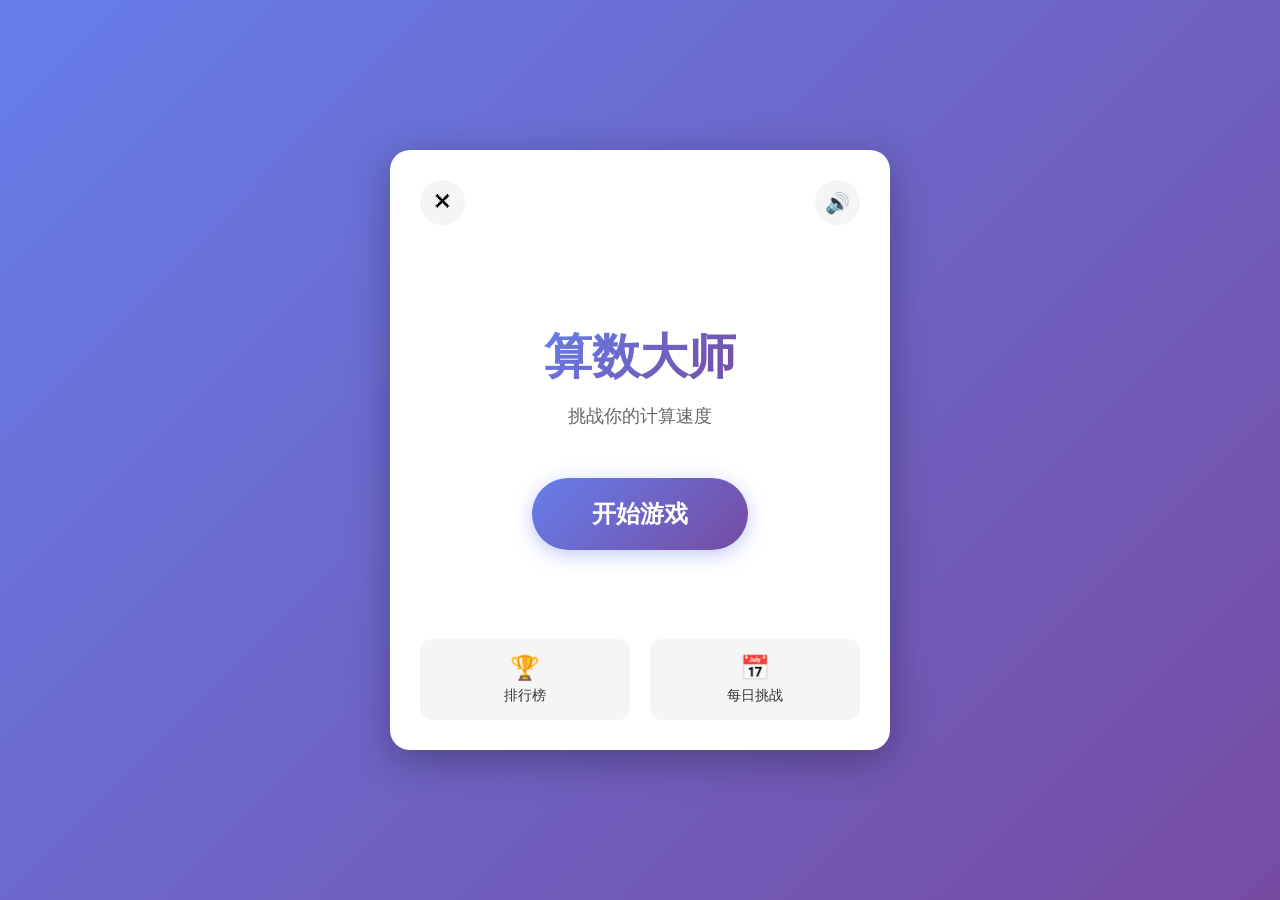
<file: index.html>
<!DOCTYPE html>
<html lang="zh-CN">
<head>
    <meta charset="UTF-8">
    <meta name="viewport" content="width=device-width, initial-scale=1.0">
    <title>算数游戏</title>
    <link rel="stylesheet" href="style.css">
</head>
<body>
    <div class="start-screen" id="startScreen">
        <div class="start-header">
            <button class="icon-btn" id="exitStartBtn">
                <span>✕</span>
            </button>
            <button class="icon-btn" id="soundBtn">
                <span>🔊</span>
            </button>
        </div>
        
        <div class="start-content">
            <h1 class="game-title">算数大师</h1>
            <p class="game-subtitle">挑战你的计算速度</p>
            <button class="start-game-btn" id="startGameBtn">开始游戏</button>
        </div>
        
        <div class="start-footer">
            <button class="footer-btn" id="rankBtn">
                <span class="btn-icon">🏆</span>
                <span>排行榜</span>
            </button>
            <button class="footer-btn" id="dailyBtn">
                <span class="btn-icon">📅</span>
                <span>每日挑战</span>
            </button>
        </div>
    </div>
    
    <div class="game-container" id="gameContainer" style="display: none;">
        <div class="header">
            <div class="level">等级: <span id="level">1</span></div>
            <button class="exit-btn" id="exitBtn">退出</button>
        </div>
        
        <div class="progress-container">
            <div class="progress-bar" id="progressBar"></div>
        </div>
        
        <div class="stars-container" id="starsContainer">
            <span class="star">☆</span>
            <span class="star">☆</span>
            <span class="star">☆</span>
            <span class="star">☆</span>
            <span class="star">☆</span>
        </div>
        
        <div class="score-display">得分: <span id="score">0</span></div>
        
        <div class="question-container">
            <div class="question" id="question">5 + 3 = ?</div>
        </div>
        
        <div class="answers" id="answers">
            <button class="answer-btn">6</button>
            <button class="answer-btn">8</button>
            <button class="answer-btn">10</button>
            <button class="answer-btn">12</button>
        </div>
        
        <div class="game-over" id="gameOver">
            <h2>游戏结束！</h2>
            <p>最终得分: <span id="finalScore">0</span></p>
            <p>达到等级: <span id="finalLevel">1</span></p>
            <button id="restartBtn">重新开始</button>
        </div>
    </div>
    
    <script src="game.js"></script>
</body>
</html>
</file>
<file: style.css>
* {
    margin: 0;
    padding: 0;
    box-sizing: border-box;
}

body {
    font-family: 'Arial', sans-serif;
    background: linear-gradient(135deg, #667eea 0%, #764ba2 100%);
    min-height: 100vh;
    display: flex;
    justify-content: center;
    align-items: center;
}

.game-container {
    background: white;
    border-radius: 20px;
    padding: 30px;
    width: 90%;
    max-width: 500px;
    box-shadow: 0 10px 40px rgba(0,0,0,0.3);
}

.header {
    display: flex;
    justify-content: space-between;
    align-items: center;
    margin-bottom: 20px;
}

.level {
    font-size: 20px;
    font-weight: bold;
    color: #333;
}

.exit-btn {
    padding: 8px 20px;
    font-size: 16px;
    background: #f44336;
    color: white;
    border: none;
    border-radius: 8px;
    cursor: pointer;
    transition: all 0.2s;
}

.exit-btn:hover {
    background: #d32f2f;
}

.progress-container {
    width: 100%;
    height: 25px;
    background: #e0e0e0;
    border-radius: 12px;
    overflow: hidden;
    margin-bottom: 20px;
}

.stars-container {
    display: flex;
    justify-content: center;
    gap: 10px;
    margin-bottom: 15px;
}

.score-display {
    text-align: center;
    font-size: 18px;
    font-weight: bold;
    color: #333;
    margin-bottom: 25px;
}

.progress-bar {
    height: 100%;
    background: linear-gradient(90deg, #4CAF50, #8BC34A);
    width: 100%;
    transition: width 0.1s linear;
}

.question-container {
    text-align: center;
    margin-bottom: 30px;
}

.question {
    font-size: 36px;
    font-weight: bold;
    color: #333;
}

.answers {
    display: grid;
    grid-template-columns: repeat(2, 1fr);
    gap: 15px;
}

.answer-btn {
    padding: 20px;
    font-size: 24px;
    font-weight: bold;
    border: none;
    border-radius: 10px;
    background: #667eea;
    color: white;
    cursor: pointer;
    transition: all 0.2s;
    height: 70px;
}

.answer-btn:hover {
    background: #764ba2;
    transform: scale(1.05);
}

.answer-btn:active {
    transform: scale(0.95);
}

.answer-btn.correct {
    background: #4CAF50;
    animation: pulse 0.3s;
}

.answer-btn.wrong {
    background: #f44336;
    animation: shake 0.3s;
}

.game-over {
    display: none;
    text-align: center;
    position: absolute;
    top: 50%;
    left: 50%;
    transform: translate(-50%, -50%);
    background: white;
    padding: 40px 30px;
    border-radius: 20px;
    box-shadow: 0 10px 40px rgba(0,0,0,0.3);
    min-width: 400px;
    max-width: 90%;
}

.game-over.show {
    display: block;
}

.game-over h2 {
    color: #667eea;
    margin-bottom: 30px;
    font-size: 28px;
}

.stats-container {
    display: grid;
    grid-template-columns: 1fr 1fr;
    gap: 20px;
    margin-bottom: 25px;
}

.stat-item {
    background: linear-gradient(135deg, #667eea 0%, #764ba2 100%);
    padding: 20px;
    border-radius: 12px;
    color: white;
}

.stat-label {
    font-size: 14px;
    opacity: 0.9;
    margin-bottom: 8px;
}

.stat-value {
    font-size: 24px;
    font-weight: bold;
}

.stat-detail {
    grid-column: 1 / -1;
    display: flex;
    justify-content: space-around;
    padding: 15px;
    background: #f5f5f5;
    border-radius: 10px;
    font-size: 16px;
    color: #333;
}

.restart-game-btn {
    margin-top: 10px;
    padding: 15px 50px;
    font-size: 18px;
    background: #667eea;
    color: white;
    border: none;
    border-radius: 10px;
    cursor: pointer;
    transition: all 0.3s;
}

.restart-game-btn:hover {
    background: #764ba2;
    transform: scale(1.05);
}

#restartBtn {
    margin-top: 20px;
    padding: 15px 40px;
    font-size: 18px;
    background: #667eea;
    color: white;
    border: none;
    border-radius: 10px;
    cursor: pointer;
    transition: all 0.3s;
}

#restartBtn:hover {
    background: #764ba2;
    transform: scale(1.05);
}

@keyframes pulse {
    0%, 100% { transform: scale(1); }
    50% { transform: scale(1.1); }
}

@keyframes shake {
    0%, 100% { transform: translateX(0); }
    25% { transform: translateX(-10px); }
    75% { transform: translateX(10px); }
}

.stars-container {
    display: flex;
    justify-content: center;
    gap: 10px;
    margin-bottom: 15px;
}

.star {
    font-size: 36px;
    color: #ffd700;
    transition: all 0.3s;
}

.star.filled {
    content: '★';
}

/* 开始界面 */
.start-screen {
    background: white;
    border-radius: 20px;
    padding: 30px;
    width: 90%;
    max-width: 500px;
    box-shadow: 0 10px 40px rgba(0,0,0,0.3);
    display: flex;
    flex-direction: column;
    min-height: 600px;
}

.start-header {
    display: flex;
    justify-content: space-between;
    margin-bottom: 40px;
}

.icon-btn {
    width: 45px;
    height: 45px;
    border-radius: 50%;
    border: none;
    background: #f5f5f5;
    font-size: 20px;
    cursor: pointer;
    transition: all 0.3s;
    display: flex;
    align-items: center;
    justify-content: center;
}

.icon-btn:hover {
    background: #e0e0e0;
    transform: scale(1.1);
}

.start-content {
    flex: 1;
    display: flex;
    flex-direction: column;
    justify-content: center;
    align-items: center;
    text-align: center;
}

.game-title {
    font-size: 48px;
    font-weight: bold;
    background: linear-gradient(135deg, #667eea 0%, #764ba2 100%);
    -webkit-background-clip: text;
    -webkit-text-fill-color: transparent;
    background-clip: text;
    margin-bottom: 15px;
}

.game-subtitle {
    font-size: 18px;
    color: #666;
    margin-bottom: 50px;
}

.start-game-btn {
    padding: 20px 60px;
    font-size: 24px;
    font-weight: bold;
    background: linear-gradient(135deg, #667eea 0%, #764ba2 100%);
    color: white;
    border: none;
    border-radius: 50px;
    cursor: pointer;
    transition: all 0.3s;
    box-shadow: 0 5px 20px rgba(102, 126, 234, 0.4);
}

.start-game-btn:hover {
    transform: translateY(-3px);
    box-shadow: 0 8px 25px rgba(102, 126, 234, 0.6);
}

.start-game-btn:active {
    transform: translateY(-1px);
}

.start-footer {
    display: flex;
    justify-content: center;
    gap: 20px;
    margin-top: 30px;
}

.footer-btn {
    flex: 1;
    padding: 15px 20px;
    background: #f5f5f5;
    border: none;
    border-radius: 12px;
    cursor: pointer;
    transition: all 0.3s;
    display: flex;
    flex-direction: column;
    align-items: center;
    gap: 5px;
    font-size: 14px;
    color: #333;
}

.footer-btn:hover {
    background: #667eea;
    color: white;
    transform: translateY(-2px);
}

.btn-icon {
    font-size: 24px;
}

.game-container.hidden {
    display: none;
}

.back-to-start-btn {
    margin-top: 10px;
    padding: 12px 40px;
    font-size: 16px;
    background: #f5f5f5;
    color: #333;
    border: none;
    border-radius: 10px;
    cursor: pointer;
    transition: all 0.3s;
}

.back-to-start-btn:hover {
    background: #e0e0e0;
    transform: scale(1.05);
}
</file>
